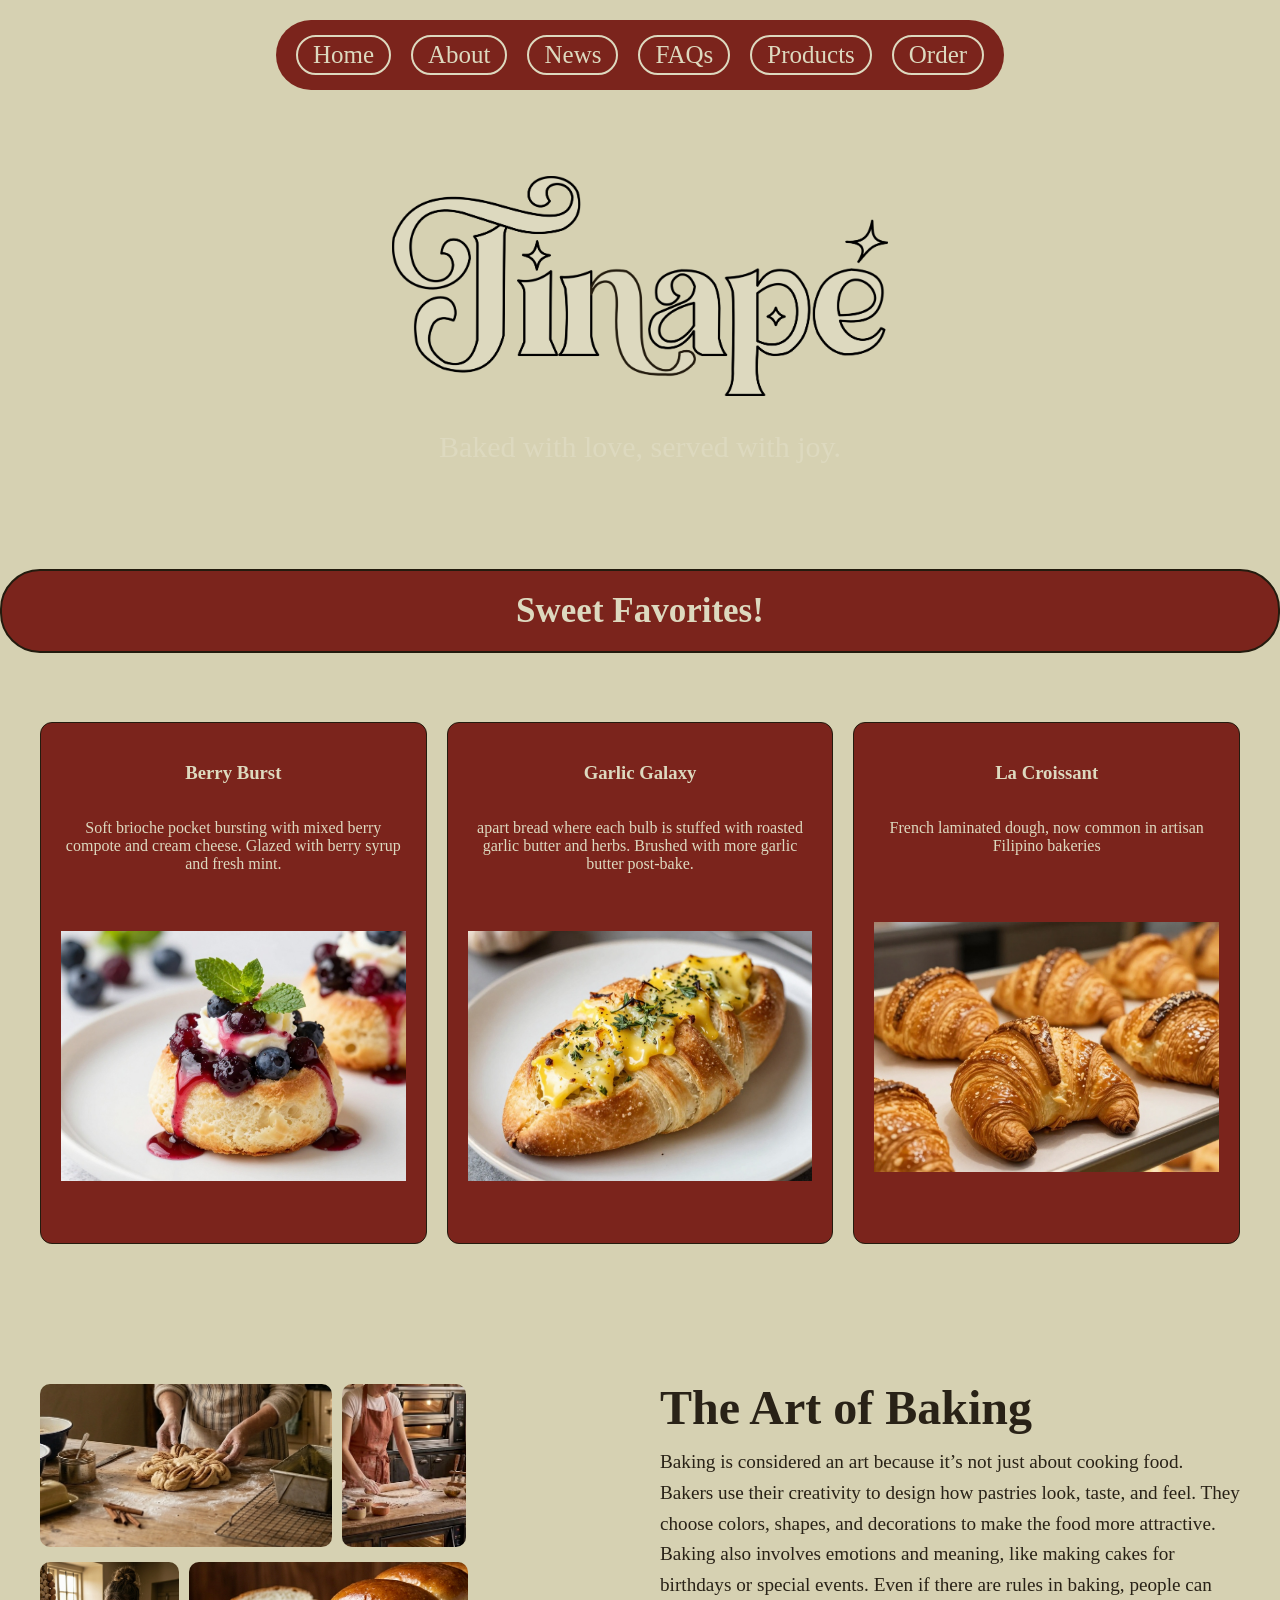
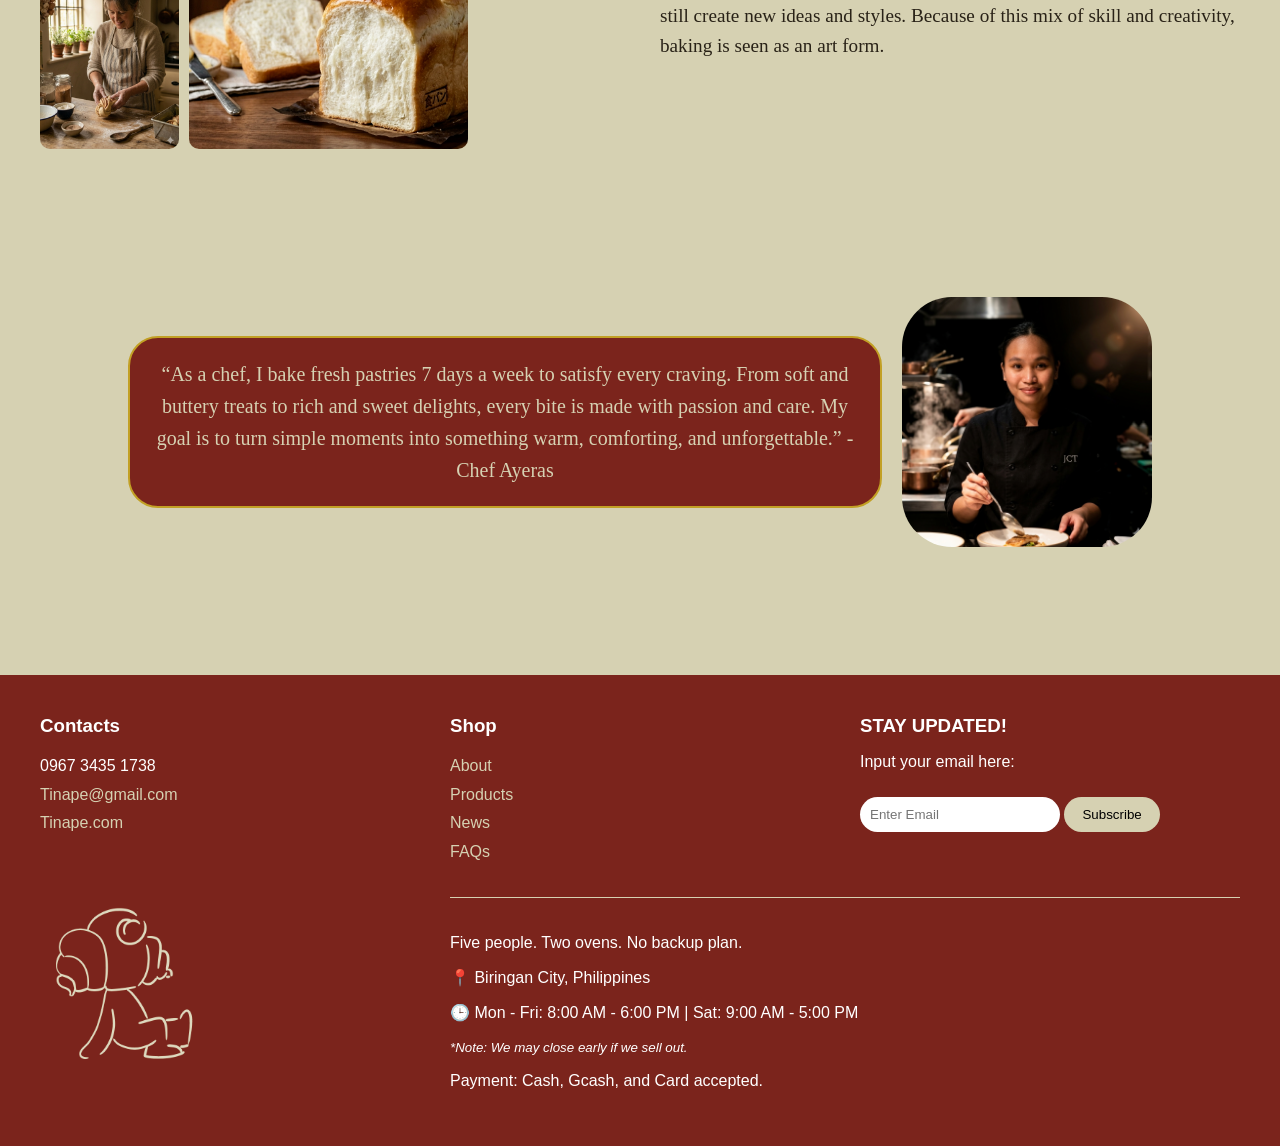
<file: index.html>
<!DOCTYPE html>
<html lang="en">
<head>
    <meta charset="UTF-8">
    <meta name="viewport" content="width=device-width, initial-scale=1.0">
    <title>Tinape</title>
</head>

<style>

    body {
        background-color: #D6D1B2;
        padding: 0;
        margin: 0;
    }

    .head {
        background-image: linear-gradient(rgba(0, 0, 0, 0.5)), url('pictures/artbaking.png');
        min-height: 60vh; 
        background-position: center;
        background-repeat: no-repeat;
        background-size: cover;
        display: flex;
        flex-direction: column;
    }
    
    header {
        color: white;
        font-size: 30px;
        padding: 20px 30px;
        display: flex;
        align-items: center;
        justify-content: space-between;
        width: 100%;
        box-sizing: border-box;
    }
    
    .menu-links {
        display: flex;
        gap: 20px;
        list-style: none;
        font-size: 25px;
        align-items: center;
        
        background-color: #7B241C;
        padding: 15px 20px;
        border-radius: 40px;
        margin: 0 auto; 
    }
    
    .menu-links a {
        text-decoration: none;
        color: #DDD9BF;
        padding: 4px 15px;
        border: 2px solid #DDD9BF;
        border-radius: 50px;
        transition: all 0.3s ease;
    }
    .menu-links a:hover {
        background-color: #DDD9BF;
        color: #484240;
        transform: scale(1.05);
    }

    .hero {
        flex-grow: 1;
        display: flex;
        align-items: center;
        justify-content: center;
        text-align: center;
        color: #DDD9BF;
        padding: 20px;
    }
    
    .hero-content h1 {
        font-size: 3.5rem;
        margin-bottom: 10px;
    }
    
    .hero-content p {
        font-size: 30px;
        margin-bottom: 10px;
    }


    @media screen and (max-width: 768px) {
    header {
        flex-direction: column; 
        gap: 20px;
        text-align: center;
    }

    .menu-links {
        margin: 0 auto; 
        gap: 10px;
        font-size: 18px;
        padding: 10px 15px;
        flex-wrap: wrap; 
        justify-content: center;
    }

    .hero-content h1 {
        font-size: 2.5rem;
    }
    }

    @media screen and (max-width: 480px) {
    .head {
        min-height: 50vh;
    }

    .menu-links {
        font-size: 14px;
        gap: 8px;
        padding: 8px 12px;
        border-radius: 20px;
        width: 90%;
    }

    .menu-links a {
        padding: 5px 10px;
    }

    .hero-content h1 {
        font-size: 2rem;
    }

    .hero-content p {
        font-size: 18px;
    }
    }

   
    .reveal {
        opacity: 0;
        transform: translateY(60px);
        transition: all 0.8s ease;
    }


    .reveal.active {
        opacity: 1;
        transform: translateY(0);
    }

    #Featured {
    width: 100%;
    overflow: hidden;
    color: #231b0e;
    }


    .faves1 {
        flex: 1;
        max-width: 350px;
        display: flex;
        flex-direction: column;
        align-items: center;
        text-align: center;
        padding: 20px;
        height: 30rem;


        background-color: #7B241C;
        color: #DDD9BF;
        border: 1px solid #231b0e; 
        border-radius: 12px;    

    }

    .faves1 img {
        width: 100%;
        height: 250px;
        object-fit: cover;
        margin: auto;
    }

    .faves{
        display: flex;
        flex-direction: row;
        justify-content: center;
        align-items: stretch;
        gap: 20px;
        padding: 40px;
    }

    .sweet{
        text-align: center;
        padding: 20px 10px;

        font-size: 35px;
        background-color:#7B241C;
        color: #DDD9BF;
        border-radius: 40px;
        border: solid 2px #231b0e;
        
    }

    @media screen and (max-width: 768px) {
    .faves {
        flex-direction: column;
        align-items: center;
        padding: 20px;
    }

    .faves1 {
        max-width: 90%;
        height: auto;
    }

    .sweet {
        font-size: 28px;
        margin: 0 20px;
    }
    }

    @media screen and (max-width: 480px) {
    .faves1 {
        max-width: 100%;
        padding: 15px;
    }

    .faves1 img {
        height: 200px;
    }

    .sweet {
        font-size: 22px;
        padding: 15px 5px;
        border-radius: 25px;
    }
    }
    

    
    #baking-section {
        display: flex;
        align-items: flex-start; 
        gap: 40px;           
        padding: 20px;
        max-width: 1200px;   
        margin: 0 auto; 
        margin-top: 5rem;  
        color: #292217;   
        }

    .text-content {
        flex: 1;
    }

    .h3art {
        text-align: left;
        font-size: 3rem; 
        margin-top: 0;   
        margin-bottom: 15px;
        line-height: 1;  
    }

    #arts {
        display: flex;
        flex-direction: column;
        gap: 15px;
        flex: 1;            
    }

    #art1, #art2 {
        display: flex;
        gap: 10px;
        width: 100%;        
    }

    #art1 img, #art2 img {
        display: block;  
        border-radius: 10px;
        height: auto;       
        object-fit: cover;
    }   

    #pbake {
        font-size: 1.2rem;
        line-height: 1.6;
        margin: 0;
    }

    @media screen and (max-width: 768px) {
    #baking-section {
        flex-direction: column;
        align-items: center;
        margin-top: 3rem;
    }

    .h3art {
        font-size: 2.2rem;
        text-align: center;
    }

    #pbake {
        text-align: center;
        font-size: 1.1rem;
    }

    #arts {
        width: 100%;
    }

    #art1, #art2 {
        display: flex;
        flex-direction: row;
        justify-content: center;
        gap: 10px;
    }

    #art1 img, #art2 img {
        width: 50%; 
        height: auto;
    }
    }

    @media screen and (max-width: 480px) {
    .h3art {
        font-size: 1.8rem;
    }

    #art1, #art2 {
        gap: 8px;
    }

    #pbake {
        font-size: 1rem;
    }
}

    .chefmac {
        color: #292217;
        display: flex;
        align-items: center;
        gap: 20px;
        margin: 10%;
    }

    .chefmac p {
        font-size: 20px;
        flex: 3;
        text-align: center;
        line-height: 1.6;
        background-color: #7B241C;
        padding: 20px;
        color: #D6D1B2;
        border: solid 2px #c2a025;
        border-radius: 30px;
    }

    .chefmac img {
        flex: 1;
        width: 250px;
        max-width: 100%;
        border-radius: 50px;
        object-fit: cover;
    }

    @media screen and (max-width: 768px) {
    #baking-section {
        flex-direction: column;
        align-items: center;
        text-align: center;
    }

    .h3art {
        font-size: 2.2rem;
        text-align: center;
    }

    #art1, #art2 {
        display: flex;
        flex-direction: row;
        justify-content: center;
        gap: 10px;
        width: 100%;
    }

    #art1 img, #art2 img {
        width: 48%;
    }

    .chefmac {
        flex-direction: column-reverse;
        margin: 5% auto;
        gap: 20px;
        width: 90%;
    }

    .chefmac p {
        font-size: 18px;
    }

    .chefmac img {
        width: 200px;
        border-radius: 30px;
    }
    }

    @media screen and (max-width: 480px) {
    #baking-section {
        margin-top: 2rem;
    }

    .h3art {
        font-size: 1.8rem;
    }

    #art1, #art2 {
        gap: 8px;
    }

    .chefmac p {
        font-size: 16px;
    }

    .chefmac img {
        width: 160px;
    }
    }

    .footcont{
        display: grid;
        grid-template-columns: 1fr 1fr 1fr;
        grid-template-rows: auto auto;
        background-color: #7B241C;
        color: white;
        padding: 40px;
        gap: 30px;
        font-family: sans-serif;
    }

    .contacts{
        grid-column: 1 / 2;
        grid-row: 1 / 2;
    }

    .shop{
        grid-column: 2 / 3;
        grid-row: 1 / 2;
    }

    .subscribe{
        grid-column: 3 / 4;
        grid-row: 1 / 2;
    }

    .logo{
        grid-column: 1 / 2;
        grid-row: 2 / 3;
    }

    .foot-info{
        grid-column: 2 / 4;
        grid-row: 2 / 3;
        border-top: 1px solid #D6D1B2;
        padding-top: 20px;
    }

    .footnav h3{
        margin-top: 0;
        margin-bottom: 15px;
    }

    .footnav ul{
        list-style: none;
        padding: 0;
        margin: 0;
    }

    .footnav li{
        line-height: 1.8;
    }

    .footnav a{
        color: #D6D1B2;
        text-decoration: none;
    }

    .footnav a:hover{
        color: white;
    }

    .logo img{
        width: 180px;
        max-width: 100%;
    }

    .subscribe input{
        padding: 10px;
        border: none;
        border-radius: 30px;
        width: 180px;
        margin-top: 10px;
    }

    .subscribe button{
        padding: 10px 18px;
        border: none;
        border-radius: 30px;
        background-color: #D6D1B2;
        cursor: pointer;
        margin-top: 10px;
    }

    @media (max-width: 768px){

        .footcont{
            grid-template-columns: 1fr;
        }

        .contacts,
        .shop,
        .subscribe,
        .logo,
        .foot-info{
            grid-column: auto;
            grid-row: auto;
        }

        .foot-info{
            border-top: none;
        }
    }
    
</style>
    
<body>

    <div class="head">
    <header>

        <nav class="menu-links">
            <a href="index.html"><li>Home</li></a>
            <a href="about.html"><li>About</li></a>
            <a href="news.html"><li>News</li></a>
            <a href="faqs.html"><li>FAQs</li></a>
            <a href="products.html"><li>Products</li></a>
            <a href="inquiry.html"><li>Order</li></a>
            
        </nav>


    </header>

    <section class="hero">
        <div class="hero-content">
            <img src="pictures/Curve3.png" width="40%">
            <p>Baked with love, served with joy.</p>
        </div>

    </section>
    </div>

    <h2 class="sweet reveal">Sweet Favorites!</h2>

<div id="Featured" class="reveal">
    <div class="faves">
        <div class="faves1 reveal">
            <h3>Berry Burst</h3>
            <p>Soft brioche pocket bursting with mixed berry compote and cream cheese. Glazed with berry syrup and fresh mint.</p>
            <img src="pictures/Berry Burst.jpg">
        </div>

        <div class="faves1 reveal">
            <h3>Garlic Galaxy</h3>
            <p>apart bread where each bulb is stuffed with roasted garlic butter and herbs. Brushed with more garlic butter post-bake.</p>
            <img src="pictures/Garlic Galaxy.jpg">
        </div>

        <div class="faves1 reveal">
            <h3>La Croissant</h3>
            <p>French laminated dough, now common in artisan Filipino bakeries</p>
            <img src="pictures/La Croissant.jpg">
        </div>
    </div>
</div>


    <div id="baking-section" class="reveal">
    
    <div id="arts">
        <div id="art1" class="reveal">   
            <img class="art1" src="pictures/artbaking4.png" width="50.4%">
            <img class="art1" src="pictures/artbaking3.png" width="21.4%">
        </div>

        <div id="art2" class="reveal">
            <img src="pictures/artbaking5.png" width="24%">
            <img src="pictures/artbaking1.png" width="48%">
        </div>
    </div>

    <div class="text-content">
        <h3 class="h3art">The Art of Baking</h3>
        <p id="pbake" class="reveal">
            Baking is considered an art because it’s not just about cooking food. 
            Bakers use their creativity to design how pastries look, taste, and feel. 
            They choose colors, shapes, and decorations to make the food more attractive. 
            Baking also involves emotions and meaning, like making cakes for birthdays 
            or special events. Even if there are rules in baking, people can still 
            create new ideas and styles. Because of this mix of skill and creativity, 
            baking is seen as an art form.
        </p>
    </div>
    
</div>

<div class="chefmac reveal">
    <p class="reveal">
        “As a chef, I bake fresh pastries 7 days a week to satisfy every craving. From soft and buttery treats to rich and sweet delights, every bite is made with passion and care. My goal is to turn simple moments into something warm, comforting, and unforgettable.” -Chef Ayeras
    </p>
    <img src="pictures/chefmac.png" width="30%" class="reveal">
</div>
<script>
    document.addEventListener("DOMContentLoaded", function () {
        const elements = document.querySelectorAll(".reveal");

        const observer = new IntersectionObserver((entries) => {
            entries.forEach(entry => {
                if (entry.isIntersecting) {
                    entry.target.classList.add("active");
                }
            });
        }, {
            threshold: 0.15
        });

        elements.forEach(el => observer.observe(el));
    });
    </script>

    <footer class="footcont">
        <div class="footnav contacts">
            <h3>Contacts</h3>
            <ul>
                <li>0967 3435 1738</li>
                <li><a href="mailto:Tinape@gmail.com">Tinape@gmail.com</a></li>
                <li><a href="https://www.facebook.com/share/17GXJ5DdQd/?mibextid=wwXIfr">Tinape.com</a></li>
            </ul>
        </div>

        <div class="footnav shop">

            <h3>Shop</h3>

            <ul>
                <li><a href="about.html">About</a></li>
                <li><a href="products.html">Products</a></li>
                <li><a href="news.html">News</a></li>
                <li><a href="faqs.html">FAQs</a></li>
            </ul>

        </div>

        <div class="footnav subscribe">

            <h3>STAY UPDATED!</h3>

            <p>Input your email here:</p>

            <input type="text" placeholder="Enter Email">
            <button>Subscribe</button>

        </div>

        <div class="footnav logo">

            <img src="pictures/logo.png" alt="Logo">

        </div>

        <div class="foot-info">
            <p>Five people. Two ovens. No backup plan.</p>
            <p>📍 Biringan City, Philippines</p>
            <p>🕒 Mon - Fri: 8:00 AM - 6:00 PM | Sat: 9:00 AM - 5:00 PM</p>
            <p><small><em>*Note: We may close early if we sell out.</em></small></p>
            <p>Payment: Cash, Gcash, and Card accepted.</p>

        </div>

    </footer>
    

</body>
</html>
</file>
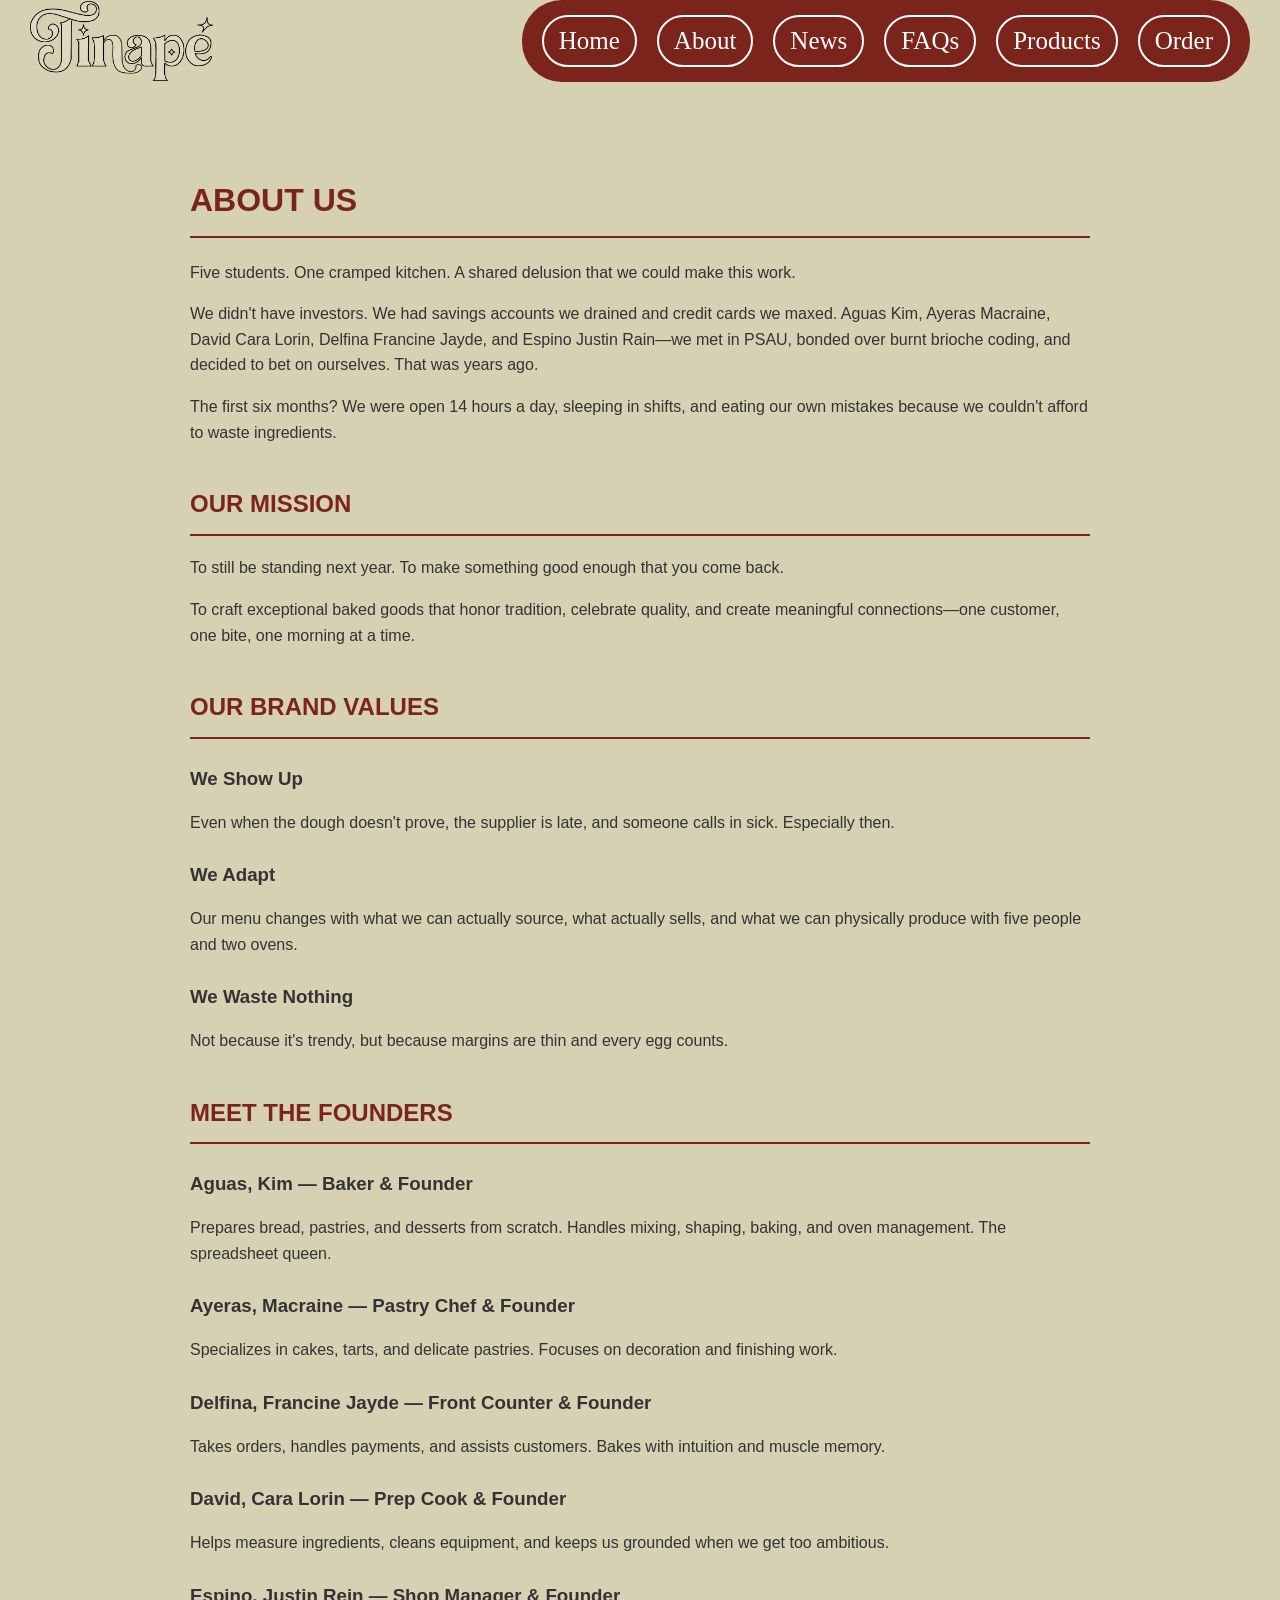
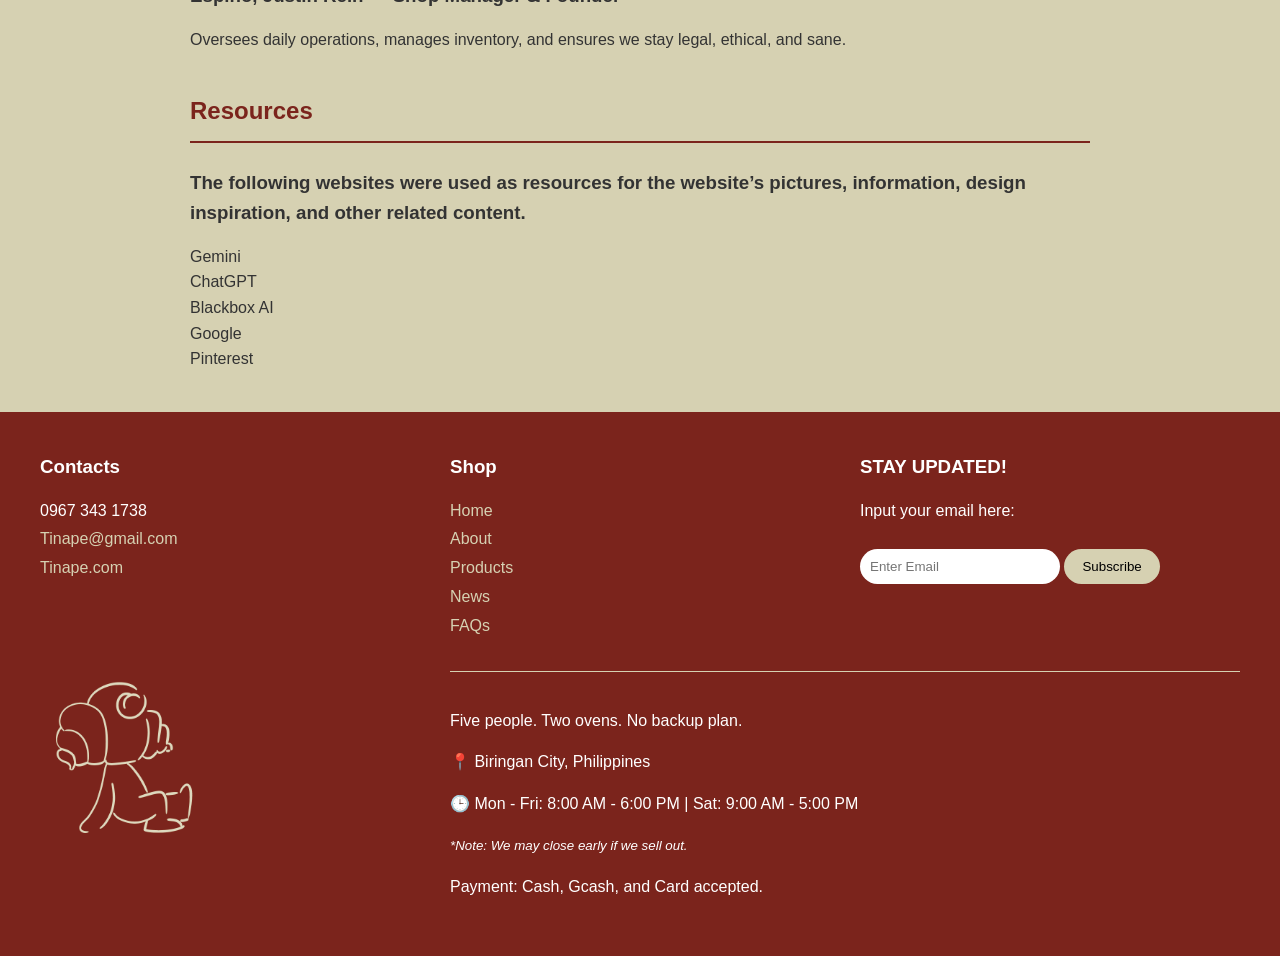
<file: about.html>
<!DOCTYPE html>
<html lang="en">
<head>
   <meta charset="UTF-8">
   <meta name="viewport" content="width=device-width, initial-scale=1.0">
   <title>About Us (Tinape)</title>
<link rel="stylesheet" href="about.css">

</head>
<body>

    <div class="head">
    <header>
        <img src="pictures/Curve3.png" width="15%">

        <nav class="menu-links">
            <a href="index.html"><li>Home</li></a>
            <a href="about.html"><li>About</li></a>
            <a href="news.html"><li>News</li></a>
            <a href="faqs.html"><li>FAQs</li></a>
            <a href="products.html"><li>Products</li></a>
            <a href="inquiry.html"><li>Order</li></a>
            
        </nav>


    </header>

    </div>

   <main class="container">
      <h1>ABOUT US</h1>
      <p>Five students. One cramped kitchen. A shared delusion that we could make this work.</p>
      <p>We didn't have investors. We had savings accounts we drained and credit cards we maxed. Aguas Kim, Ayeras Macraine, David Cara Lorin, Delfina Francine Jayde, and Espino Justin Rain—we met in PSAU, bonded over burnt brioche coding, and decided to bet on ourselves. That was years ago.</p>
      <p>The first six months? We were open 14 hours a day, sleeping in shifts, and eating our own mistakes because we couldn't afford to waste ingredients.</p>

      <h2>OUR MISSION</h2>
      <p>To still be standing next year. To make something good enough that you come back.</p>
      <p>To craft exceptional baked goods that honor tradition, celebrate quality, and create meaningful connections—one customer, one bite, one morning at a time.</p>

      <h2>OUR BRAND VALUES</h2>
      <h3>We Show Up</h3>
      <p>Even when the dough doesn't prove, the supplier is late, and someone calls in sick. Especially then.</p>

      <h3>We Adapt</h3>
      <p>Our menu changes with what we can actually source, what actually sells, and what we can physically produce with five people and two ovens.</p>

      <h3>We Waste Nothing</h3>
      <p>Not because it's trendy, but because margins are thin and every egg counts.</p>

      <h2>MEET THE FOUNDERS</h2>
      <h3>Aguas, Kim — Baker & Founder</h3>
      <p>Prepares bread, pastries, and desserts from scratch. Handles mixing, shaping, baking, and oven management. The spreadsheet queen.</p>

      <h3>Ayeras, Macraine — Pastry Chef & Founder</h3>
      <p>Specializes in cakes, tarts, and delicate pastries. Focuses on decoration and finishing work.</p>

      <h3>Delfina, Francine Jayde — Front Counter & Founder</h3>
      <p>Takes orders, handles payments, and assists customers. Bakes with intuition and muscle memory.</p>

      <h3>David, Cara Lorin — Prep Cook & Founder</h3>
      <p>Helps measure ingredients, cleans equipment, and keeps us grounded when we get too ambitious.</p>

      <h3>Espino, Justin Rein — Shop Manager & Founder</h3>
      <p>Oversees daily operations, manages inventory, and ensures we stay legal, ethical, and sane.</p>

      <h2>Resources</h2>
      <h3>The following websites were used as resources for the website’s pictures, information, design inspiration, and other related content.</h3>

      <p>Gemini<br>
      ChatGPT<br>
      Blackbox AI<br>
      Google<br>
      Pinterest</p>
   </main>

    <footer class="footcont">
        <div class="footnav contacts">
            <h3>Contacts</h3>
            <ul>
                <li>0967 343 1738</li>
                <li><a href="mailto:Tinape@gmail.com">Tinape@gmail.com</a></li>
                <li><a href="https://www.facebook.com/share/17GXJ5DdQd/?mibextid=wwXIfr">Tinape.com</a></li>
            </ul>
        </div>

        <div class="footnav shop">

            <h3>Shop</h3>

            <ul>
                <li><a href="index.html">Home</a></li>
                <li><a href="about.html">About</a></li>
                <li><a href="products.html">Products</a></li>
                <li><a href="news.html">News</a></li>
                <li><a href="faqs.html">FAQs</a></li>
            </ul>

        </div>

        <div class="footnav subscribe">

            <h3>STAY UPDATED!</h3>

            <p>Input your email here:</p>

            <input type="text" placeholder="Enter Email">
            <button>Subscribe</button>

        </div>

        <div class="footnav logo">

            <img src="pictures/logo.png" alt="Logo">

        </div>

        <div class="foot-info">
            <p>Five people. Two ovens. No backup plan.</p>
            <p>📍 Biringan City, Philippines</p>
            <p>🕒 Mon - Fri: 8:00 AM - 6:00 PM | Sat: 9:00 AM - 5:00 PM</p>
            <p><small><em>*Note: We may close early if we sell out.</em></small></p>
            <p>Payment: Cash, Gcash, and Card accepted.</p>

        </div>
        </footer>

</body>
</html>
</file>
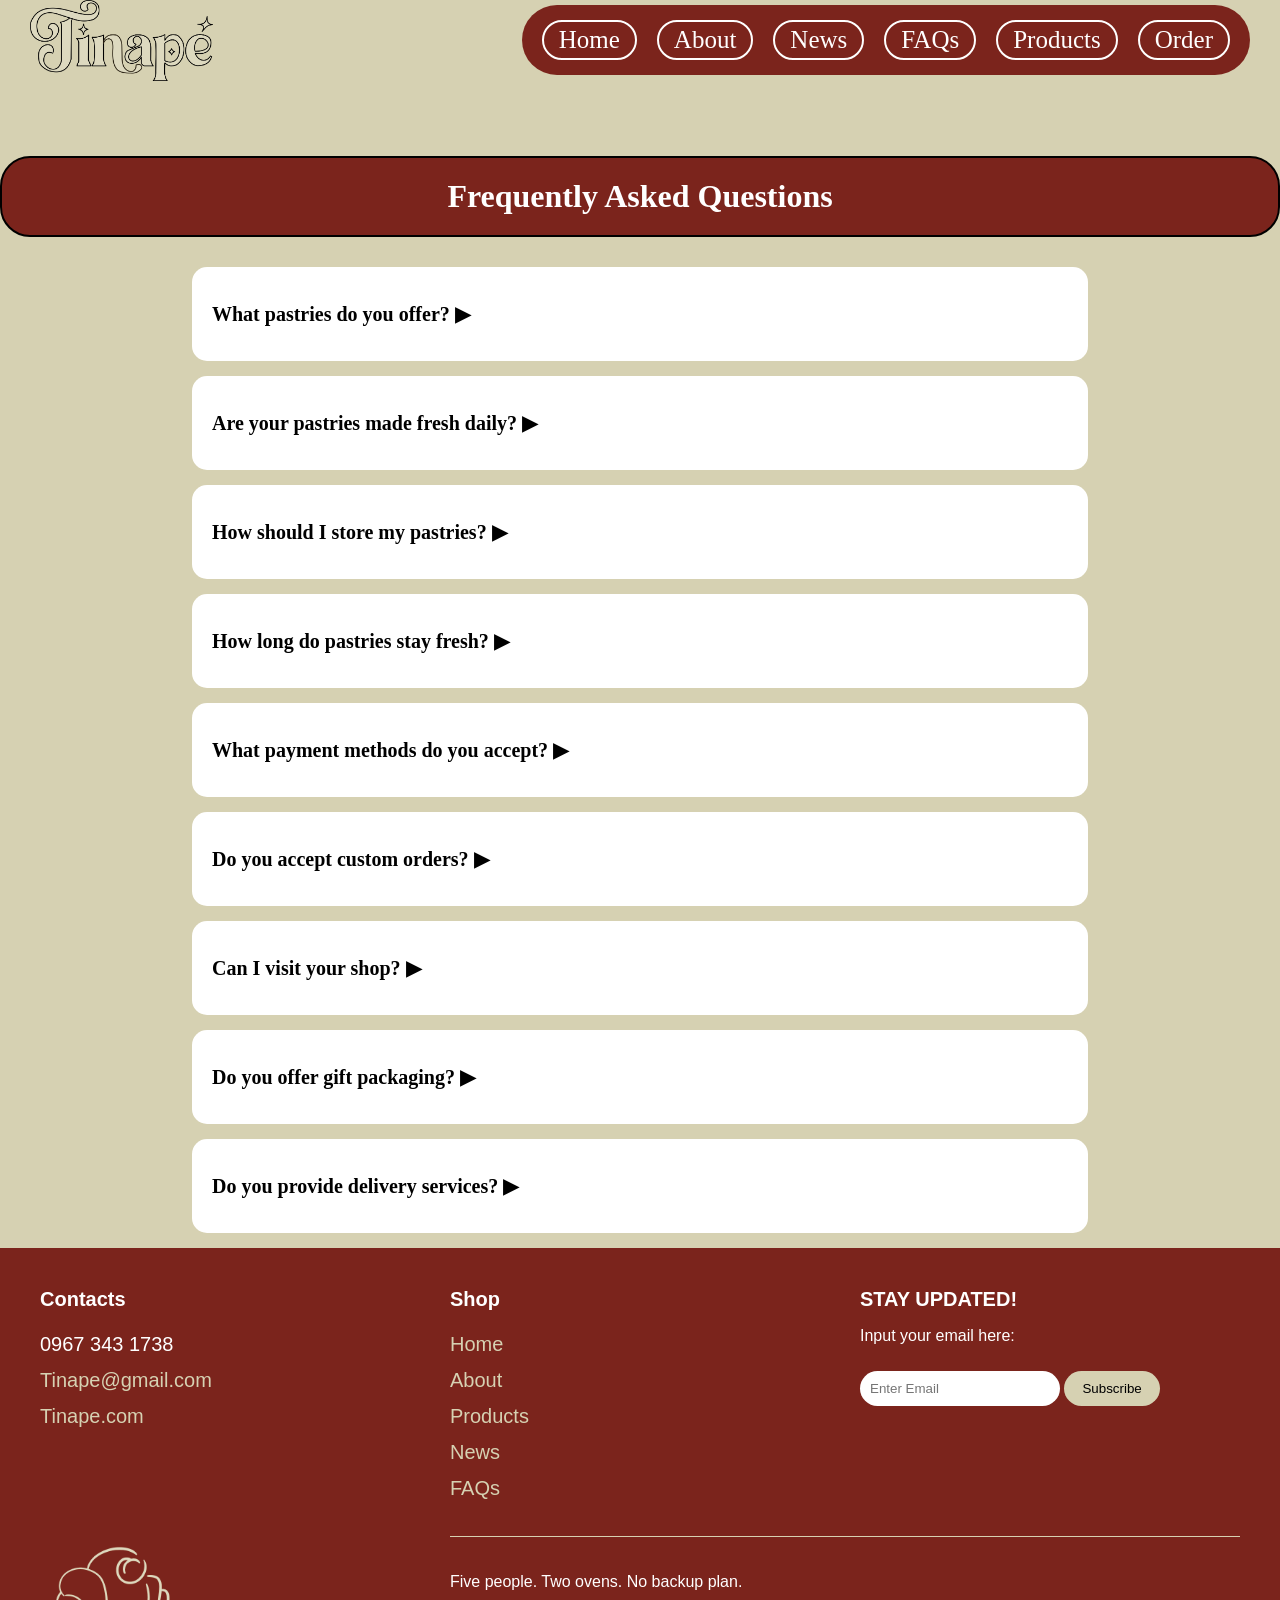
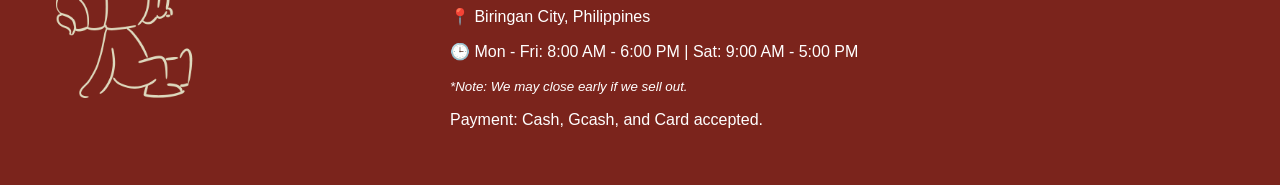
<file: faqs.html>
<!DOCTYPE html>
<html lang="en">
<head>
    <meta charset="UTF-8">
    <meta name="viewport" content="width=device-width, initial-scale=1.0">
    <title>faqs</title>
</head>
<link rel="stylesheet" href="faqs.css">
   
<body>
    <div class="head">
    <header>
        <img src="pictures/Curve3.png" width="15%">

         <nav class="menu-links">
            <a href="index.html"><li>Home</li></a>
            <a href="about.html"><li>About</li></a>
            <a href="news.html"><li>News</li></a>
            <a href="faqs.html"><li>FAQs</li></a>
            <a href="products.html"><li>Products</li></a>
            <a href="inquiry.html"><li>Order</li></a>
            
        </nav>


    </header>

    </div>

    <h1>Frequently Asked Questions</h1>

    <div class="faqs reveal">
    <ul class="faqitem">
        <h3>What pastries do you offer? <span class="arrow">▶</span></h3>
        <li class="answer">We offer a variety of freshly bakes pastries such as cupcakes, croissants, bread and more.</li>
    </ul>
    <ul class="faqitem">
        <h3>Are your pastries made fresh daily? <span class="arrow">▶</span></h3>
        <li class="answer">Yes, all our pastries are baked fresh every day.</li>
    </ul>
    <ul class="faqitem">
        <h3>How should I store my pastries? <span class="arrow">▶</span></h3>
        <li class="answer">Keep them in a cool, dry place or refrigerate if needed to maintain freshness.</li>
    </ul>
    <ul class="faqitem">
        <h3>How long do pastries stay fresh? <span class="arrow">▶</span></h3>
        <li class="answer">Most pastries are best consumed within 1 to 3 days.</li>
    </ul>
    <ul class="faqitem">
        <h3>What payment methods do you accept? <span class="arrow">▶</span></h3>
        <li class="answer">We accept cash, GCash, and other online payment methods.</li>
    </ul>
    <ul class="faqitem">
        <h3>Do you accept custom orders? <span class="arrow">▶</span></h3>
        <li class="answer">Yes, we accept custom orders for special occasions like birthdays and events.</li>
    </ul>
    <ul class="faqitem">
        <h3>Can I visit your shop? <span class="arrow">▶</span></h3>
        <li class="answer">Yes, if location is open to customers.</li>
    </ul>
    <ul class="faqitem">
        <h3>Do you offer gift packaging? <span class="arrow">▶</span></h3>
        <li class="answer">Yes, we provide gift packaging upon request</li>
    </ul>
    <ul class="faqitem">
        <h3>Do you provide delivery services? <span class="arrow">▶</span></h3>
        <li class="answer">No, all orders must be picked up at our designated location.</li>
    </ul>

    </div>

    <footer class="footcont">
        <div class="footnav contacts">
            <h3>Contacts</h3>
            <ul>
                <li>0967 343 1738</li>
                <li><a href="mailto:Tinape@gmail.com">Tinape@gmail.com</a></li>
                <li><a href="https://www.facebook.com/share/17GXJ5DdQd/?mibextid=wwXIfr">Tinape.com</a></li>
            </ul>
        </div>

        <div class="footnav shop">

            <h3>Shop</h3>

            <ul>
                <li><a href="index.html">Home</a></li>
                <li><a href="about.html">About</a></li>
                <li><a href="products.html">Products</a></li>
                <li><a href="news.html">News</a></li>
                <li><a href="faqs.html">FAQs</a></li>
            </ul>

        </div>

        <div class="footnav subscribe">

            <h3>STAY UPDATED!</h3>

            <p>Input your email here:</p>

            <input type="text" placeholder="Enter Email">
            <button>Subscribe</button>

        </div>

        <div class="footnav logo">

            <img src="pictures/logo.png" alt="Logo">

        </div>

        <div class="foot-info">
            <p>Five people. Two ovens. No backup plan.</p>
            <p>📍 Biringan City, Philippines</p>
            <p>🕒 Mon - Fri: 8:00 AM - 6:00 PM | Sat: 9:00 AM - 5:00 PM</p>
            <p><small><em>*Note: We may close early if we sell out.</em></small></p>
            <p>Payment: Cash, Gcash, and Card accepted.</p>

        </div>

    </footer>
    


 <script>
document.addEventListener("DOMContentLoaded", () => {
    const questions = document.querySelectorAll(".faqitem h3");

    questions.forEach(q => {
        q.addEventListener("click", () => {
            const answer = q.nextElementSibling;
            const arrow = q.querySelector(".arrow");

            if (answer.style.display === "block") {
                answer.style.display = "none";
                arrow.textContent = "▶"; 
            } else {
                answer.style.display = "block";
                arrow.textContent = "▼"; 
            }
        });
    });
});
</script>
</body>
</html>
</file>
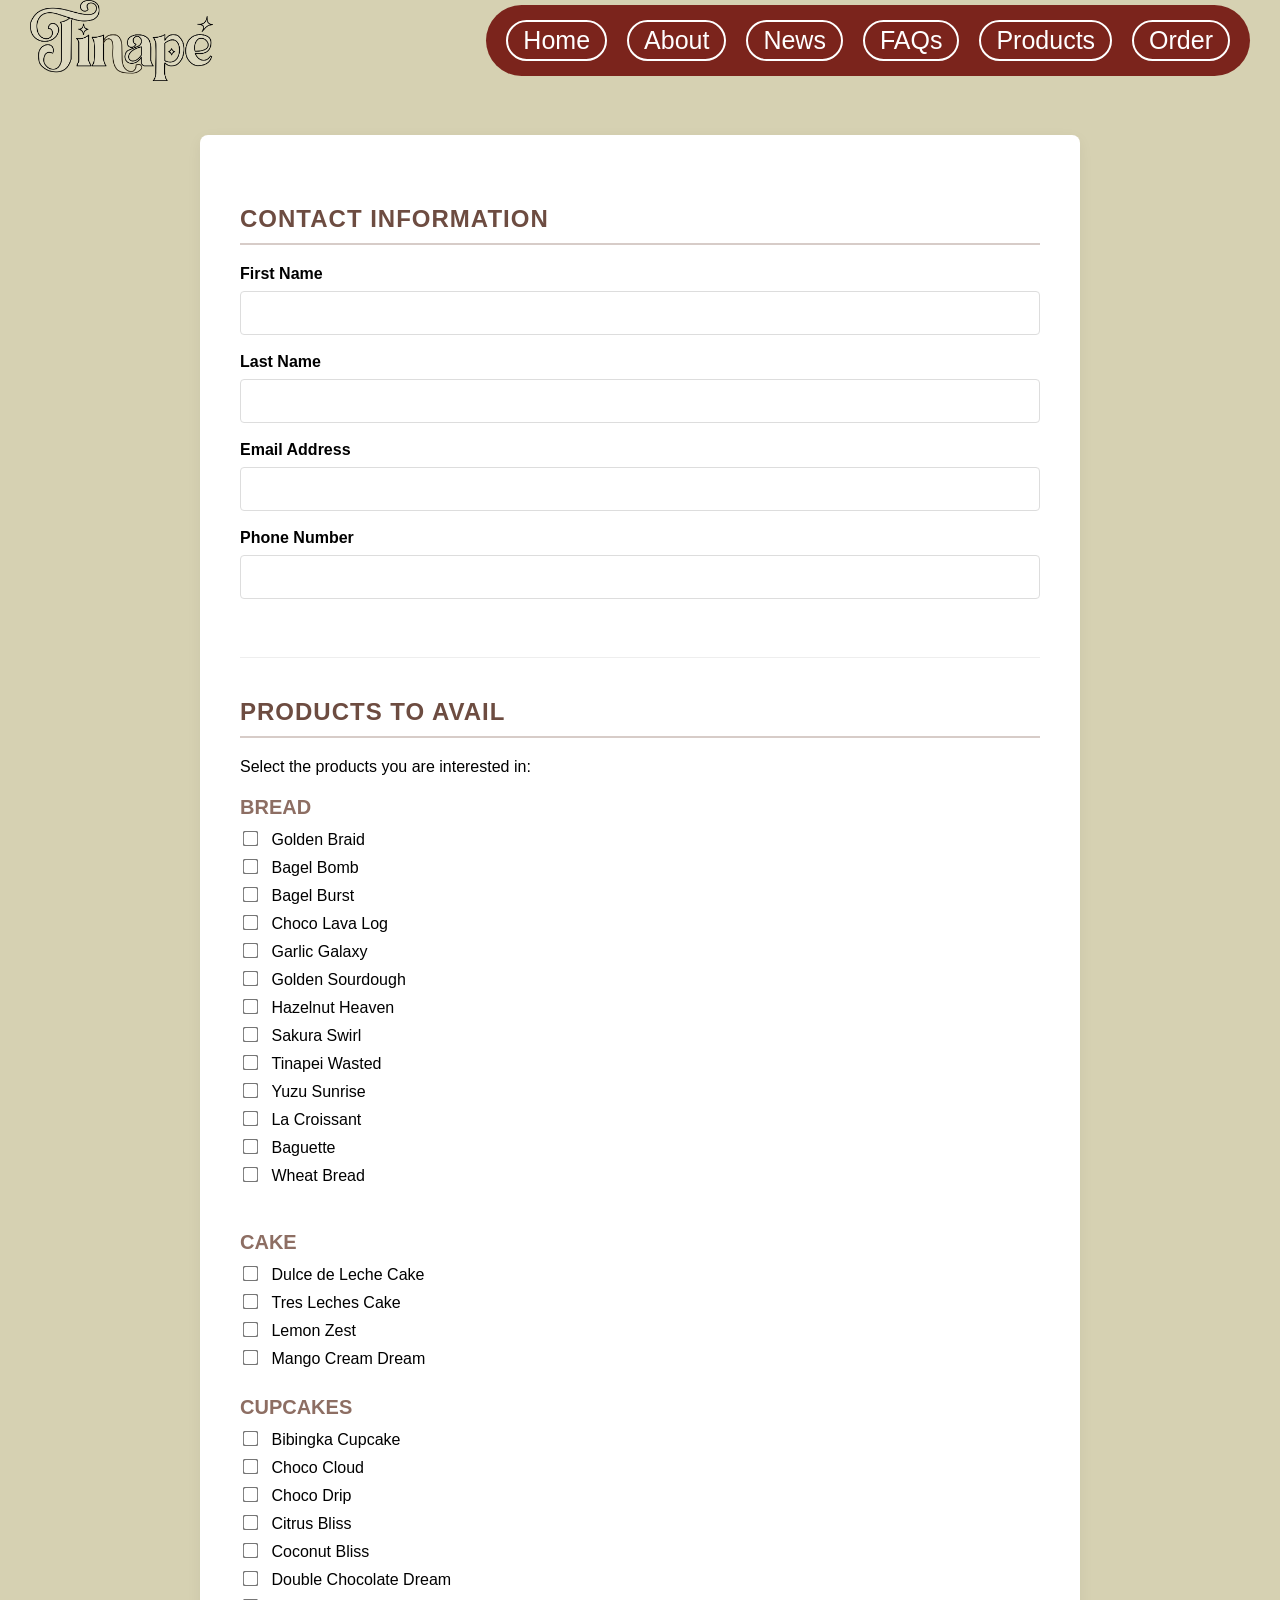
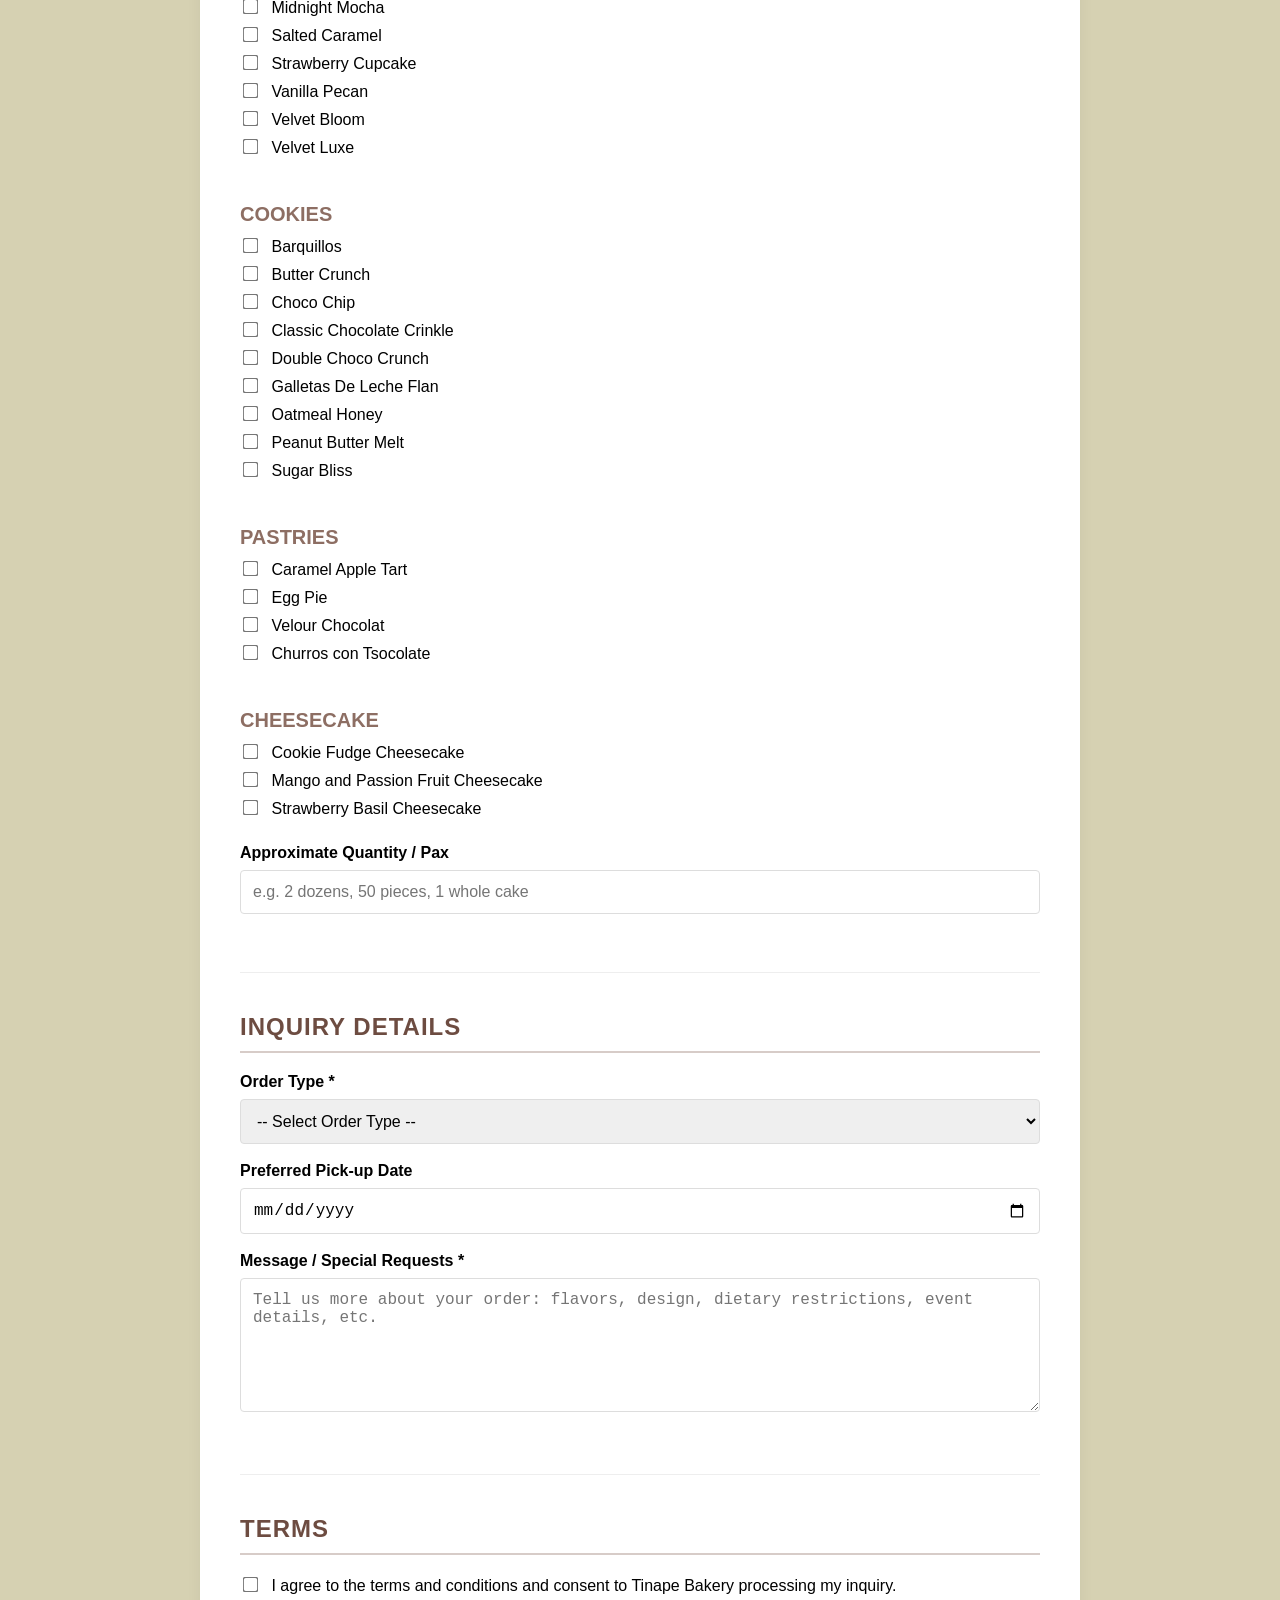
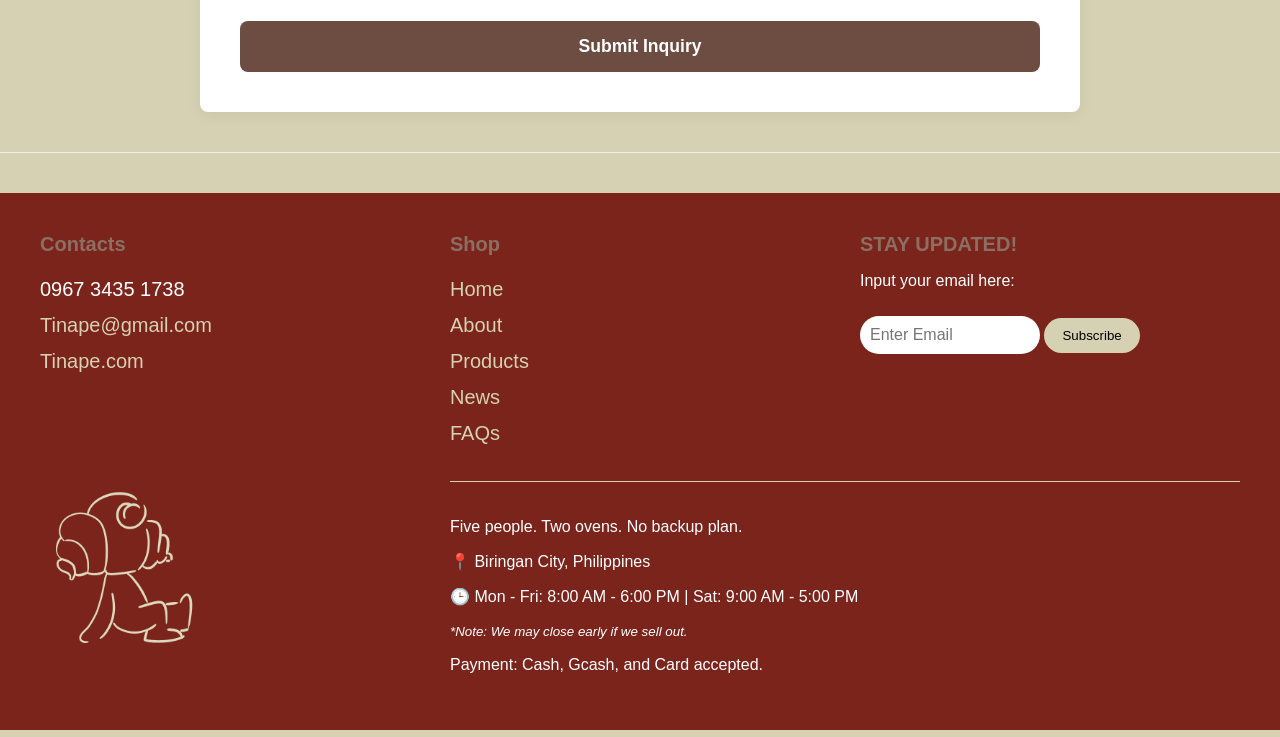
<file: inquiry.html>
<!DOCTYPE html>
<html lang="en">
<head>
    <meta charset="UTF-8">
    <meta name="viewport" content="width=device-width, initial-scale=1.0">
    <title>Tinape Bakery - Inquiry Form</title>
</head>
<link rel="stylesheet" href="order.css">
<link rel="stylesheet" href="faqs.css">
<body>
        <div class="head">
    <header>
        <img src="pictures/Curve3.png" width="15%">

        <nav class="menu-links">
            <a href="index.html"><li>Home</li></a>
            <a href="about.html"><li>About</li></a>
            <a href="news.html"><li>News</li></a>
            <a href="faqs.html"><li>FAQs</li></a>
            <a href="products.html"><li>Products</li></a>
            <a href="inquiry.html"><li>Order</li></a>
            
        </nav>


    </header>

    </div>

    <form action="/submit-inquiry" method="POST">

        <h2>Contact Information</h2>

        <label for="firstName">First Name </label><br>
        <input type="text" id="firstName" name="firstName" required>
<br><br>

        <label for="lastName">Last Name </label><br>
        <input type="text" id="lastName" name="lastName" required>
<br><br>

        <label for="email">Email Address </label><br>
        <input type="email" id="email" name="email" required>
<br><br>

        <label for="phone">Phone Number</label><br>
        <input type="tel" id="phone" name="phone">
<br><br>

        <hr>

        <h2>Products to Avail</h2>
        <p>Select the products you are interested in:</p>

        <h3>BREAD</h3>
        <input type="checkbox" id="goldenBraid" name="products" value="Golden Braid">
        <label for="goldenBraid">Golden Braid</label><br>

        <input type="checkbox" id="bagelBomb" name="products" value="Bagel Bomb">
        <label for="bagelBomb">Bagel Bomb</label><br>

        <input type="checkbox" id="bagelBurst" name="products" value="Bagel Burst">
        <label for="bagelBurst">Bagel Burst</label><br>

        <input type="checkbox" id="chocoLavaLog" name="products" value="Choco Lava Log">
        <label for="chocoLavaLog">Choco Lava Log</label><br>

        <input type="checkbox" id="garlicGalaxy" name="products" value="Garlic Galaxy">
        <label for="garlicGalaxy">Garlic Galaxy</label><br>

        <input type="checkbox" id="goldenSourdough" name="products" value="Golden Sourdough">
        <label for="goldenSourdough">Golden Sourdough</label><br>

        <input type="checkbox" id="hazelnutHeaven" name="products" value="Hazelnut Heaven">
        <label for="hazelnutHeaven">Hazelnut Heaven</label><br>

        <input type="checkbox" id="sakuraSwirl" name="products" value="Sakura Swirl">
        <label for="sakuraSwirl">Sakura Swirl</label><br>

        <input type="checkbox" id="tinapeiWasted" name="products" value="Tinapei Wasted">
        <label for="tinapeiWasted">Tinapei Wasted</label><br>

        <input type="checkbox" id="yuzuSunrise" name="products" value="Yuzu Sunrise">
        <label for="yuzuSunrise">Yuzu Sunrise</label><br>

        <input type="checkbox" id="laCroissant" name="products" value="La Croissant">
        <label for="laCroissant">La Croissant</label><br>

        <input type="checkbox" id="baguette" name="products" value="Baguette">
        <label for="baguette">Baguette</label><br>

        <input type="checkbox" id="wheatBread" name="products" value="Wheat Bread">
        <label for="wheatBread">Wheat Bread</label><br><br>

        <h3>CAKE</h3>

        <input type="checkbox" id="dulceDeLecheCake" name="products" value="Dulce de Leche Cake">
        <label for="dulceDeLecheCake">Dulce de Leche Cake</label><br>

        <input type="checkbox" id="tresLechesCake" name="products" value="Tres Leches Cake">
        <label for="tresLechesCake">Tres Leches Cake</label><br>

        <input type="checkbox" id="lemonZest" name="products" value="Lemon Zest">
        <label for="lemonZest">Lemon Zest</label><br>

        <input type="checkbox" id="mangoCreamDream" name="products" value="Mango Cream Dream">
        <label for="mangoCreamDream">Mango Cream Dream</label><br>

        <h3>CUPCAKES</h3>
        <input type="checkbox" id="bibingkaCupcake" name="products" value="Bibingka Cupcake">
        <label for="bibingkaCupcake">Bibingka Cupcake</label><br>

        <input type="checkbox" id="chocoCloud" name="products" value="Choco Cloud">
        <label for="chocoCloud">Choco Cloud</label><br>

        <input type="checkbox" id="chocoDrip" name="products" value="Choco Drip">
        <label for="chocoDrip">Choco Drip</label><br>

        <input type="checkbox" id="citrusBliss" name="products" value="Citrus Bliss">
        <label for="citrusBliss">Citrus Bliss</label><br>

        <input type="checkbox" id="coconutBliss" name="products" value="Coconut Bliss">
        <label for="coconutBliss">Coconut Bliss</label><br>

        <input type="checkbox" id="doubleChocolateDream" name="products" value="Double Chocolate Dream">
        <label for="doubleChocolateDream">Double Chocolate Dream</label><br>

        <input type="checkbox" id="midnightMocha" name="products" value="Midnight Mocha">
        <label for="midnightMocha">Midnight Mocha</label><br>

        <input type="checkbox" id="saltedCaramel" name="products" value="Salted Caramel">
        <label for="saltedCaramel">Salted Caramel</label><br>

        <input type="checkbox" id="strawberryCupcake" name="products" value="Strawberry Cupcake">
        <label for="strawberryCupcake">Strawberry Cupcake</label><br>

        <input type="checkbox" id="vanillaPecan" name="products" value="Vanilla Pecan">
        <label for="vanillaPecan">Vanilla Pecan</label><br>

        <input type="checkbox" id="velvetBloom" name="products" value="Velvet Bloom">
        <label for="velvetBloom">Velvet Bloom</label><br>

        <input type="checkbox" id="velvetLuxe" name="products" value="Velvet Luxe">
        <label for="velvetLuxe">Velvet Luxe</label><br><br>

        <h3>COOKIES</h3>
        <input type="checkbox" id="barquillos" name="products" value="Barquillos">
        <label for="barquillos">Barquillos</label><br>

        <input type="checkbox" id="butterCrunch" name="products" value="Butter Crunch">
        <label for="butterCrunch">Butter Crunch</label><br>

        <input type="checkbox" id="chocoChip" name="products" value="Choco Chip">
        <label for="chocoChip">Choco Chip</label><br>

        <input type="checkbox" id="classicChocolateCrinkle" name="products" value="Classic Chocolate Crinkle">
        <label for="classicChocolateCrinkle">Classic Chocolate Crinkle</label><br>

        <input type="checkbox" id="doubleChocoCrunch" name="products" value="Double Choco Crunch">
        <label for="doubleChocoCrunch">Double Choco Crunch</label><br>

        <input type="checkbox" id="galletasDeLecheFlan" name="products" value="Galletas De Leche Flan">
        <label for="galletasDeLecheFlan">Galletas De Leche Flan</label><br>

        <input type="checkbox" id="oatmealHoney" name="products" value="Oatmeal Honey">
        <label for="oatmealHoney">Oatmeal Honey</label><br>

        <input type="checkbox" id="peanutButterMelt" name="products" value="Peanut Butter Melt">
        <label for="peanutButterMelt">Peanut Butter Melt</label><br>

        <input type="checkbox" id="sugarBliss" name="products" value="Sugar Bliss">
        <label for="sugarBliss">Sugar Bliss</label><br><br>

        <h3>PASTRIES</h3>
        <input type="checkbox" id="caramelAppleTart" name="products" value="Caramel Apple Tart">
        <label for="caramelAppleTart">Caramel Apple Tart</label><br>

        <input type="checkbox" id="eggPie" name="products" value="Egg Pie">
        <label for="eggPie">Egg Pie</label><br>

        <input type="checkbox" id="velourChocolat" name="products" value="Velour Chocolat">
        <label for="velourChocolat">Velour Chocolat</label><br>

        <input type="checkbox" id="churrosConTsocolate" name="products" value="Churros con Tsocolate">
        <label for="churrosConTsocolate">Churros con Tsocolate</label><br><br>

        <h3>CHEESECAKE</h3>

        <input type="checkbox" id="cookieFudgeCheesecake" name="products" value="Cookie Fudge Cheesecake">
        <label for="cookieFudgeCheesecake">Cookie Fudge Cheesecake</label><br>

        <input type="checkbox" id="mangoPassionFruit" name="products" value="Mango and Passion Fruit Cheesecake">
        <label for="mangoPassionFruit">Mango and Passion Fruit Cheesecake</label><br>

        <input type="checkbox" id="strawberryBasil" name="products" value="Strawberry Basil Cheesecake">
        <label for="strawberryBasil">Strawberry Basil Cheesecake</label><br><br>

        <label for="quantity">Approximate Quantity / Pax</label><br>
        <input type="text" id="quantity" name="quantity" placeholder="e.g. 2 dozens, 50 pieces, 1 whole cake"><br><br>

        <hr>

        <h2>Inquiry Details</h2>

        <label for="orderType">Order Type *</label><br>
        <select id="orderType" name="orderType" required>
            <option value="" disabled selected>-- Select Order Type --</option>
            <option value="pickup">Store Pickup</option>
            <option value="bulk">Bulk / Wholesale Order</option>
            <option value="custom">Custom Order Request</option>
        </select>
<br><br>

        <label for="pickupDate">Preferred Pick-up Date</label><br>
        <input type="date" id="pickupDate" name="pickupDate"><br><br>

        <label for="message">Message / Special Requests *</label><br>
        <textarea id="message" name="message" rows="6" cols="50" placeholder="Tell us more about your order: flavors, design, dietary restrictions, event details, etc." required></textarea><br><br>

        <hr>

        <h2>Terms</h2>

        <input type="checkbox" id="terms" name="terms" required>
        <label for="terms">I agree to the terms and conditions and consent to Tinape Bakery processing my inquiry.</label><br><br>

        <button type="submit">Submit Inquiry</button>

    </form>

    <hr>
    <footer class="footcont">
        <div class="footnav contacts">
            <h3>Contacts</h3>
            <ul>
                <li>0967 3435 1738</li>
                <li><a href="mailto:Tinape@gmail.com">Tinape@gmail.com</a></li>
                <li><a href="https://www.facebook.com/share/17GXJ5DdQd/?mibextid=wwXIfr">Tinape.com</a></li>
            </ul>
        </div>

        <div class="footnav shop">

            <h3>Shop</h3>

            <ul>
                <li><a href="index.html">Home</a></li>
                <li><a href="about.html">About</a></li>
                <li><a href="products.html">Products</a></li>
                <li><a href="news.html">News</a></li>
                <li><a href="faqs.html">FAQs</a></li>
            </ul>

        </div>

        <div class="footnav subscribe">

            <h3>STAY UPDATED!</h3>

            <p>Input your email here:</p>

            <input type="text" placeholder="Enter Email">
            <button>Subscribe</button>

        </div>

        <div class="footnav logo">

            <img src="pictures/logo.png" alt="Logo">

        </div>

        <div class="foot-info">
            <p>Five people. Two ovens. No backup plan.</p>
            <p>📍 Biringan City, Philippines</p>
            <p>🕒 Mon - Fri: 8:00 AM - 6:00 PM | Sat: 9:00 AM - 5:00 PM</p>
            <p><small><em>*Note: We may close early if we sell out.</em></small></p>
            <p>Payment: Cash, Gcash, and Card accepted.</p>

        </div>
        </footer>


</body>
</html>
</file>
<file: about.css>
body {
         background-color: #D6D1B2;
         padding: 0;
         margin: 0;
         line-height: 1.6;
         color: #333;
      }

      
         .head{
        background-image: linear-gradient(rgba(0, 0, 0, 0.5)), url('pictures/artbaking.png');
        height: 15vh; 
        background-position: center;
        background-repeat: no-repeat;
        background-size: cover;
        border-radius: 0px 0px 30px 30px;
    }

    header {
        color: white;
        font-size: 30px;
        
        background-size: cover;
        padding: 0px 30px;
        border-radius: 30px 30px 0px 0px;

        display: flex;
        align-items: center;
        justify-content: space-between;
    }


    .menu-links {
        display: flex;
        gap: 20px;
        list-style: none;
        font-size: 25px;
        align-items: center;

        background-color: #7B241C;
        padding: 15px 20px;
        border-radius: 40px;
    }

    .menu-links a {
        text-decoration: none;
        color: #ffffff;
        padding: 4px 15px;
        border: 2px solid #ffffff;
        border-radius: 50px;
        transition: all 0.3s ease;
    }

    .menu-links a:hover {
        background-color: white;
        color: #484240;

        transform: scale(1.05);
    }

    @media (max-width: 1024px) {
    header {
        font-size: 24px;
        padding: 15px 20px;
    }
    
    .menu-links {
        font-size: 20px;
        gap: 10px;
        padding: 10px 15px;
    }
}

@media (max-width: 768px) {
    .head {
        height: auto;
        min-height: 120px;
    }

    header {
        flex-direction: column;
        gap: 15px;
        padding: 20px;
        text-align: center;
    }

    .menu-links {
        flex-direction: column;
        width: 100%;
        border-radius: 20px;
        padding: 15px;
        box-sizing: border-box;
    }

    .menu-links li {
        width: 100%;
    }

    .menu-links a {
        display: block;
        width: 100%;
        text-align: center;
        padding: 8px 0;
        box-sizing: border-box;
    }
}

        main{
            font-family: 'Segoe UI', Tahoma, Geneva, Verdana, sans-serif;
        }
      
      .container {
         max-width: 900px;
         margin: 40px auto;
         padding: 0 20px;
      }

      h1, h2 {
         color: #7B241C;
         border-bottom: 2px solid #7B241C;
         padding-bottom: 10px;
         margin-top: 40px;
      }

      h3 {
         margin-top: 25px;
         margin-bottom: 5px;
      }

      .footer-info {
         color: #DDD9BF;
         padding: 40px 20px;
         margin-top: 60px;
         text-align: center;
      }

      .note {
         font-style: italic;
         font-size: 0.9rem;
         opacity: 0.8;
      }
          .footcont{
        display: grid;
        grid-template-columns: 1fr 1fr 1fr;
        grid-template-rows: auto auto;
        background-color: #7B241C;
        color: white;
        padding: 40px;
        gap: 30px;
        font-family: sans-serif;
    }

    .contacts{
        grid-column: 1 / 2;
        grid-row: 1 / 2;
    }

    .shop{
        grid-column: 2 / 3;
        grid-row: 1 / 2;
    }

    .subscribe{
        grid-column: 3 / 4;
        grid-row: 1 / 2;
    }

    .logo{
        grid-column: 1 / 2;
        grid-row: 2 / 3;
    }

    .foot-info{
        grid-column: 2 / 4;
        grid-row: 2 / 3;
        border-top: 1px solid #D6D1B2;
        padding-top: 20px;
    }

    .footnav h3{
        margin-top: 0;
        margin-bottom: 15px;
    }

    .footnav ul{
        list-style: none;
        padding: 0;
        margin: 0;
    }

    .footnav li{
        line-height: 1.8;
    }

    .footnav a{
        color: #D6D1B2;
        text-decoration: none;
    }

    .footnav a:hover{
        color: white;
    }

    .logo img{
        width: 180px;
        max-width: 100%;
    }

    .subscribe input{
        padding: 10px;
        border: none;
        border-radius: 30px;
        width: 180px;
        margin-top: 10px;
    }

    .subscribe button{
        padding: 10px 18px;
        border: none;
        border-radius: 30px;
        background-color: #D6D1B2;
        cursor: pointer;
        margin-top: 10px;
    }

    @media (max-width: 768px){

        .footcont{
            grid-template-columns: 1fr;
        }

        .contacts,
        .shop,
        .subscribe,
        .logo,
        .foot-info{
            grid-column: auto;
            grid-row: auto;
        }

        .foot-info{
            border-top: none;
        }
    }
</file>
<file: faqs.css>
body{
        background-color: #D6D1B2;
        padding: 0;
        margin: 0;
    }

    .head{
        background-image: linear-gradient(rgba(0, 0, 0, 0.5)), url('pictures/artbaking.png');
        height: 15vh; 
        background-position: center;
        background-repeat: no-repeat;
        background-size: cover;
        border-radius: 0px 0px 30px 30px;
    }

    header {
        color: white;
        font-size: 30px;
        
        background-size: cover;
        padding: 0px 30px;
        border-radius: 30px 30px 0px 0px;

        display: flex;
        align-items: center;
        justify-content: space-between;
    }


    .menu-links {
        display: flex;
        gap: 20px;
        list-style: none;
        font-size: 25px;
        align-items: center;

        background-color: #7B241C;
        padding: 15px 20px;
        border-radius: 40px;
    }

    .menu-links a {
        text-decoration: none;
        color: #ffffff;
        padding: 4px 15px;
        border: 2px solid #ffffff;
        border-radius: 50px;
        transition: all 0.3s ease;
    }

    .menu-links a:hover {
        background-color: white;
        color: #484240;

        transform: scale(1.05);
    }

    

    h1{
        text-align: center;
        background-color: #7B241C;
        color: white;
        border-radius: 30px;
        border: solid 2px black;
        padding: 20px;
    }

    ul li, h3{
        font-size: 20px;
        padding: 5x;
        justify-content: center;
    }

    .answer {
        display: none;
        margin-left: 10px;
    }

    .faqitem h3 {
        cursor: pointer;
    }

    .faqs{
        width: 70%;
        margin: auto;
        margin-top: 30px;
    }

    .faqitem{
        list-style: none;
        padding: 15px 20px;
        margin: 15px 0;
        background-color: white;
        border-radius: solid 2px brown;
        border-radius: 15px;
    }

    @media only screen and (min-width: 601px) and (max-width: 1024px) {
    .faqs {
        width: 85%;
    }
    
    h1 {
        font-size: 28px;
        padding: 15px;
    }

    ul li, h3 {
        font-size: 18px;
    }
}

@media only screen and (max-width: 600px) {
    .faqs {
        width: 95%;
        margin-top: 15px;
    }

    h1 {
        font-size: 22px;
        padding: 10px;
        border-radius: 15px;
    }

    ul li, h3 {
        font-size: 16px;
        padding: 10px;
    }

    .faqitem {
        padding: 10px 15px;
        margin: 10px 0;
    }
}

        .footcont{
        display: grid;
        grid-template-columns: 1fr 1fr 1fr;
        grid-template-rows: auto auto;
        background-color: #7B241C;
        color: white;
        padding: 40px;
        gap: 30px;
        font-family: sans-serif;
    }

    .contacts{
        grid-column: 1 / 2;
        grid-row: 1 / 2;
    }

    .shop{
        grid-column: 2 / 3;
        grid-row: 1 / 2;
    }

    .subscribe{
        grid-column: 3 / 4;
        grid-row: 1 / 2;
    }

    .logo{
        grid-column: 1 / 2;
        grid-row: 2 / 3;
    }

    .foot-info{
        grid-column: 2 / 4;
        grid-row: 2 / 3;
        border-top: 1px solid #D6D1B2;
        padding-top: 20px;
    }

    .footnav h3{
        margin-top: 0;
        margin-bottom: 15px;
    }

    .footnav ul{
        list-style: none;
        padding: 0;
        margin: 0;
    }

    .footnav li{
        line-height: 1.8;
    }

    .footnav a{
        color: #D6D1B2;
        text-decoration: none;
    }

    .footnav a:hover{
        color: white;
    }

    .logo img{
        width: 180px;
        max-width: 100%;
    }

    .subscribe input{
        padding: 10px;
        border: none;
        border-radius: 30px;
        width: 180px;
        margin-top: 10px;
    }

    .subscribe button{
        padding: 10px 18px;
        border: none;
        border-radius: 30px;
        background-color: #D6D1B2;
        cursor: pointer;
        margin-top: 10px;
    }

    @media (max-width: 768px){

        .footcont{
            grid-template-columns: 1fr;
        }

        .contacts,
        .shop,
        .subscribe,
        .logo,
        .foot-info{
            grid-column: auto;
            grid-row: auto;
        }

        .foot-info{
            border-top: none;
        }
    }
    @media (max-width: 1024px) {
    header {
        font-size: 24px;
        padding: 15px 20px;
    }
    
    .menu-links {
        font-size: 20px;
        gap: 10px;
        padding: 10px 15px;
    }
}

@media (max-width: 768px) {
    .head {
        height: auto;
        min-height: 120px;
    }

    header {
        flex-direction: column;
        gap: 15px;
        padding: 20px;
        text-align: center;
    }

    .menu-links {
        flex-direction: column;
        width: 100%;
        border-radius: 20px;
        padding: 15px;
        box-sizing: border-box;
    }

    .menu-links li {
        width: 100%;
    }

    .menu-links a {
        display: block;
        width: 100%;
        text-align: center;
        padding: 8px 0;
        box-sizing: border-box;
    }
}
</file>
<file: order.css>
body{
        background-color: #D6D1B2;
        font-family: 'Segoe UI', Tahoma, Geneva, Verdana, sans-serif;
        padding: 0;
        margin: 0;
    }

    .head{
        background-image: linear-gradient(rgba(0, 0, 0, 0.5)), url('pictures/artbaking.png');
        height: 15vh; 
        background-position: center;
        background-repeat: no-repeat;
        background-size: cover;
        border-radius: 0px 0px 30px 30px;
    }

    header {
        color: white;
        font-size: 30px;
        
        background-size: cover;
        padding: 0px 30px;
        border-radius: 30px 30px 0px 0px;

        display: flex;
        align-items: center;
        justify-content: space-between;
    }


    .menu-links {
        display: flex;
        gap: 20px;
        list-style: none;
        font-size: 25px;
        align-items: center;

        background-color: #7B241C;
        padding: 15px 20px;
        border-radius: 40px;
    }

    .menu-links a {
        text-decoration: none;
        color: #ffffff;
        padding: 4px 15px;
        border: 2px solid #ffffff;
        border-radius: 50px;
        transition: all 0.3s ease;
    }

    .menu-links a:hover {
        background-color: white;
        color: #484240;

        transform: scale(1.05);
    }

    :root {
    --primary-color: #6d4c41;
    --accent-color: #d7ccc8;
    --bg-color: #fdfaf6;
    --text-color: #333;
    --border-radius: 8px;
}



form {
    max-width: 800px;
    margin: 0 auto;
    background: #fff;
    padding: 40px;
    border-radius: var(--border-radius);
    box-shadow: 0 4px 15px rgba(0,0,0,0.05);
}

h2 {
    color: var(--primary-color);
    border-bottom: 2px solid var(--accent-color);
    padding-bottom: 10px;
    margin-top: 30px;
    text-transform: uppercase;
    font-size: 1.5rem;
    letter-spacing: 1px;
}

h3 {
    color: #8d6e63;
    margin: 20px 0 10px 0;
    font-size: 1.1rem;
}

label {
    font-weight: 600;
    display: inline-block;
    margin-bottom: 8px;
}

input[type="text"],
input[type="email"],
input[type="tel"],
input[type="date"],
select,
textarea {
    width: 100%;
    padding: 12px;
    border: 1px solid #ddd;
    border-radius: 4px;
    box-sizing: border-box;
    font-size: 1rem;
    transition: border-color 0.3s;
}

input:focus, select:focus, textarea:focus {
    outline: none;
    border-color: var(--primary-color);
}

input[type="checkbox"] {
    margin-right: 10px;
    transform: scale(1.2);
    cursor: pointer;
}

input[type="checkbox"] + label {
    font-weight: normal;
    cursor: pointer;
    margin-right: 20px;
}

.products-grid {
    display: grid;
    grid-template-columns: repeat(auto-fill, minmax(200px, 1fr));
    gap: 10px;
    margin-bottom: 20px;
}

hr {
    border: 0;
    height: 1px;
    background: #eee;
    margin: 40px 0;
}

button[type="submit"] {
    background-color: var(--primary-color);
    color: white;
    padding: 15px 30px;
    border: none;
    border-radius: var(--border-radius);
    font-size: 1.1rem;
    font-weight: bold;
    cursor: pointer;
    width: 100%;
    transition: background 0.3s ease;
}

button[type="submit"]:hover {
    background-color: #4e342e;
}

textarea {
    resize: vertical;
}

@media (max-width: 600px) {
    form {
        padding: 20px;
    }
}

        .footcont{
        display: grid;
        grid-template-columns: 1fr 1fr 1fr;
        grid-template-rows: auto auto;
        background-color: #7B241C;
        color: white;
        padding: 40px;
        gap: 30px;
        font-family: sans-serif;
    }

    .contacts{
        grid-column: 1 / 2;
        grid-row: 1 / 2;
    }

    .shop{
        grid-column: 2 / 3;
        grid-row: 1 / 2;
    }

    .subscribe{
        grid-column: 3 / 4;
        grid-row: 1 / 2;
    }

    .logo{
        grid-column: 1 / 2;
        grid-row: 2 / 3;
    }

    .foot-info{
        grid-column: 2 / 4;
        grid-row: 2 / 3;
        border-top: 1px solid #D6D1B2;
        padding-top: 20px;
    }

    .footnav h3{
        margin-top: 0;
        margin-bottom: 15px;
    }

    .footnav ul{
        list-style: none;
        padding: 0;
        margin: 0;
    }

    .footnav li{
        line-height: 1.8;
    }

    .footnav a{
        color: #D6D1B2;
        text-decoration: none;
    }

    .footnav a:hover{
        color: white;
    }

    .logo img{
        width: 180px;
        max-width: 100%;
    }

    .subscribe input{
        padding: 10px;
        border: none;
        border-radius: 30px;
        width: 180px;
        margin-top: 10px;
    }

    .subscribe button{
        padding: 10px 18px;
        border: none;
        border-radius: 30px;
        background-color: #D6D1B2;
        cursor: pointer;
        margin-top: 10px;
    }

    @media (max-width: 768px){

        .footcont{
            grid-template-columns: 1fr;
        }

        .contacts,
        .shop,
        .subscribe,
        .logo,
        .foot-info{
            grid-column: auto;
            grid-row: auto;
        }

        .foot-info{
            border-top: none;
        }
    }
</file>
